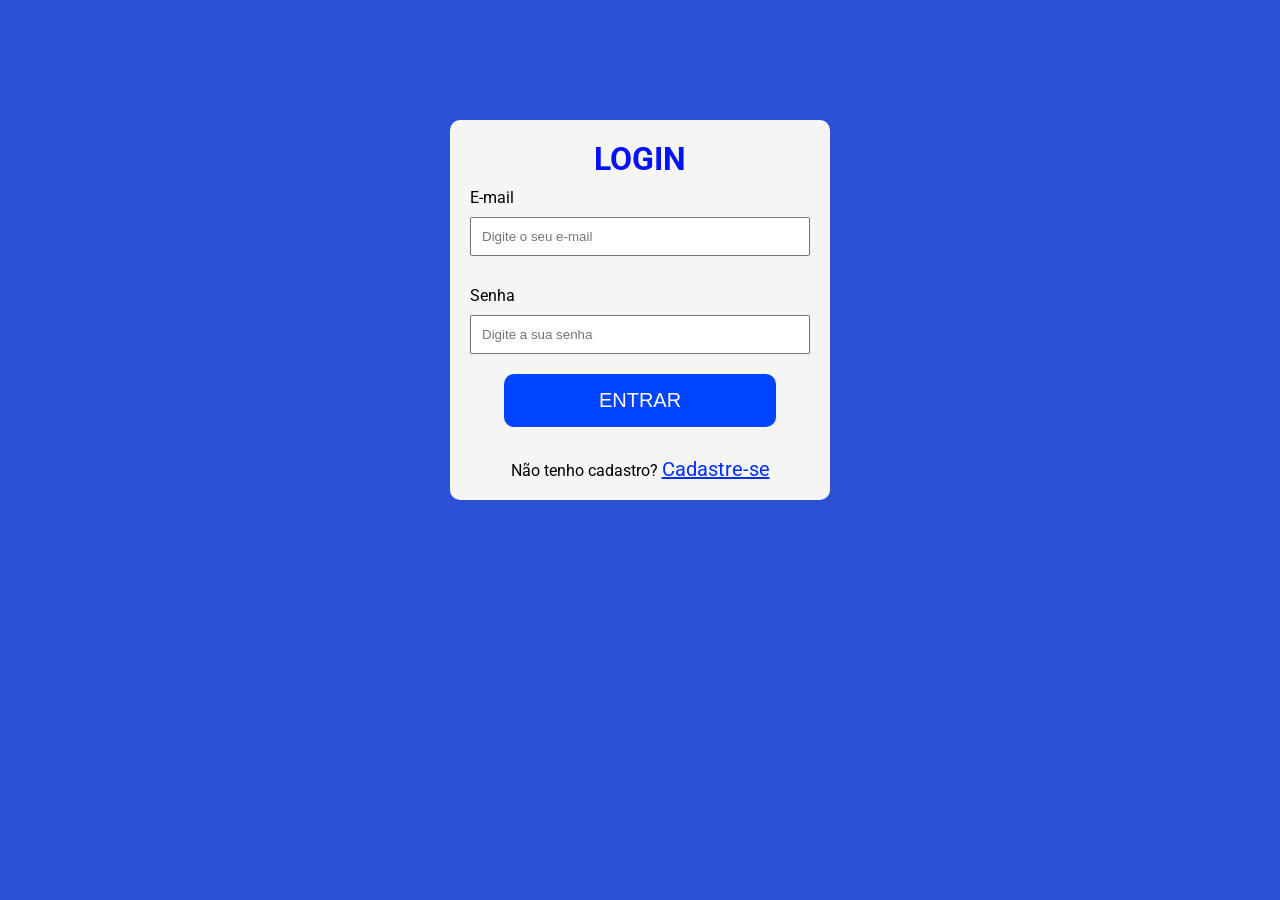
<file: index.html>
<!DOCTYPE html>
<html lang="en">
<head>
    <title>Login</title>
    <meta charset="UTF-8">
    <meta http-equiv="X-UA-Compatible" content="IE=edge">
    <meta name="viewport" content="width=device-width, initial-scale=1.0">
    <link rel="stylesheet" href="assets/css/reset.css" />
    <link rel="stylesheet" href="assets/css/style.css" />
</head>
<body>
    <div class="base_login">
        <form method="POST" action="#">
            <h1>Login</h1>
            <label><span>E-mail</span><input type="email" name="email" placeholder="Digite o seu e-mail"  /></label>
            <label><span>Senha</span><input type="password" name="senha" placeholder="Digite a sua senha" /></label>
            <input class="btn_login" type="submit" value="Entrar" />
            <span class="base_register">Não tenho cadastro? <a class="register" href="cadastro.html">Cadastre-se</a></span>
        </form>
    </div>
</body>
</html>
</file>
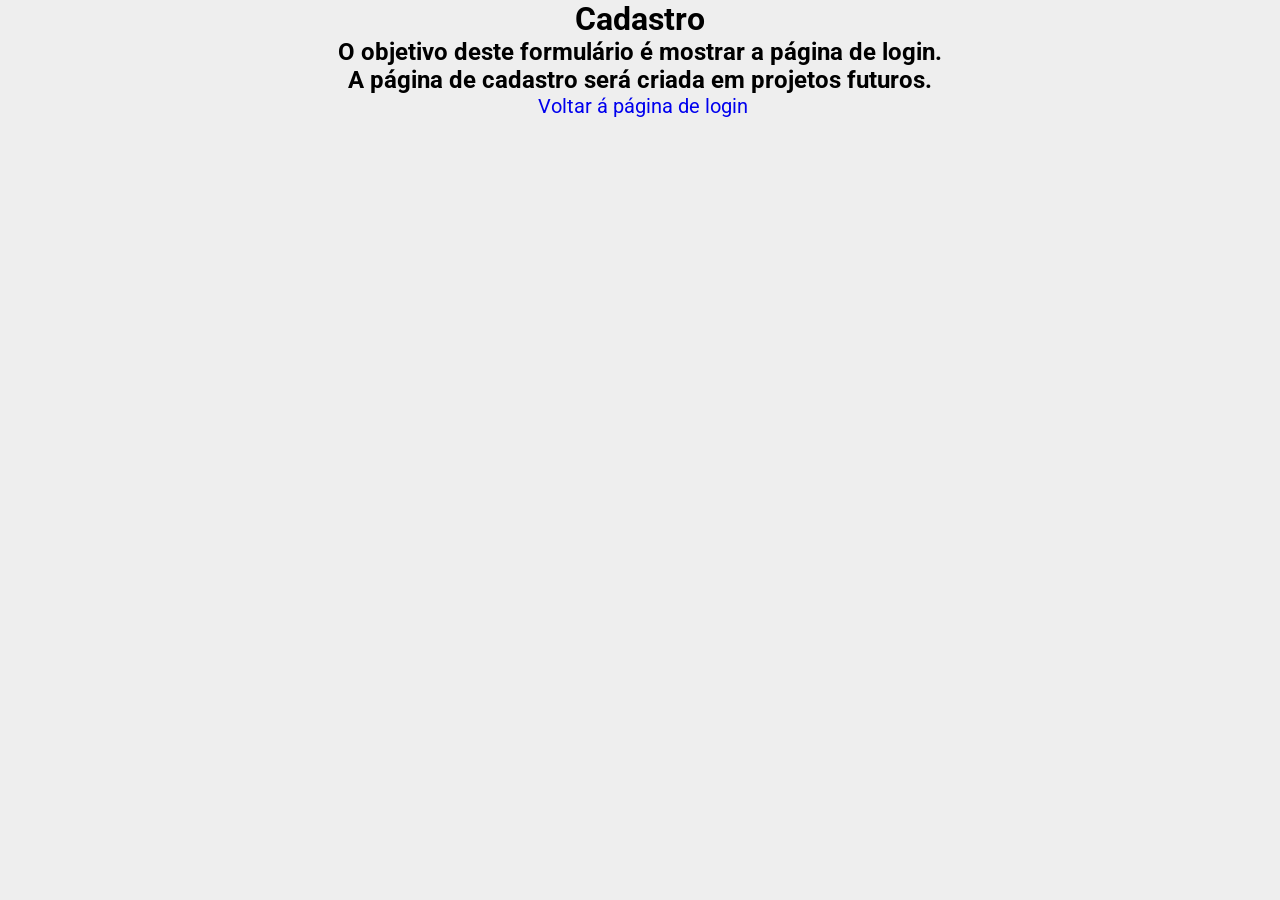
<file: cadastro.html>
<!DOCTYPE html>
<html lang="en">
<head>
    <title>Login</title>
    <meta charset="UTF-8">
    <meta http-equiv="X-UA-Compatible" content="IE=edge">
    <meta name="viewport" content="width=device-width, initial-scale=1.0">
    <link rel="stylesheet" href="assets/css/reset.css" />
    <link rel="stylesheet" href="assets/css/template.css" />
</head>
<body>
    <h1 style="text-align:center">Cadastro</h1>
    <h2 style="text-align:center">O objetivo deste formulário é mostrar a página de login.</h2>
    <h2 style="text-align:center">A página de cadastro será criada em projetos futuros.</h2>
    <a class="came_back"  href="index.html">Voltar á página de login</a>
</body>
</html>
</file>
<file: assets/css/style.css>
body {
    font-family: 'Roboto', sans-serif;
    background-color:#2c51d6;
}
.base_login {
    width:380px;
    height:380px;
    background-color:#f5f5f5;
    margin: 120px auto;
    border-radius:10px;
    padding:20px;
    position:relative; 
}
.base_login h1 {
    text-align:center;
    text-transform:uppercase;
    color:#0011ff;
    font-weight:700;
}
.base_login label,
.base_login span
{
    display:block;
}
.base_login span {
  padding-top:10px;
  padding-bottom:10px;
}
.base_login input {
    width:100%;
    padding:10px;
    outline:none;
    margin-bottom:20px;
}

.base_login .btn_login {
    width:80%;
    margin-left:10%;
    padding:15px;
    border:0;
    background-color:#0044ff;
    border-radius:10px;
    color:#fff;
    text-transform:uppercase;
    font-size:20px;
   
    cursor:pointer;
}
.base_login .btn_login:hover {
    background-color:#0088ff;
}
.base_login .base_register {
    text-align:center;
}
.base_login .register {
    color:#022fff;
    font-size:20px;
}
</file>
<file: assets/css/template.css>
body {
    font-family: 'Roboto', sans-serif;
    background-color:#eee;
}
.came_back {
    font-size:20px;
    margin-left:42%;
    text-decoration:none;
    cursor:pointer;
}
</file>
